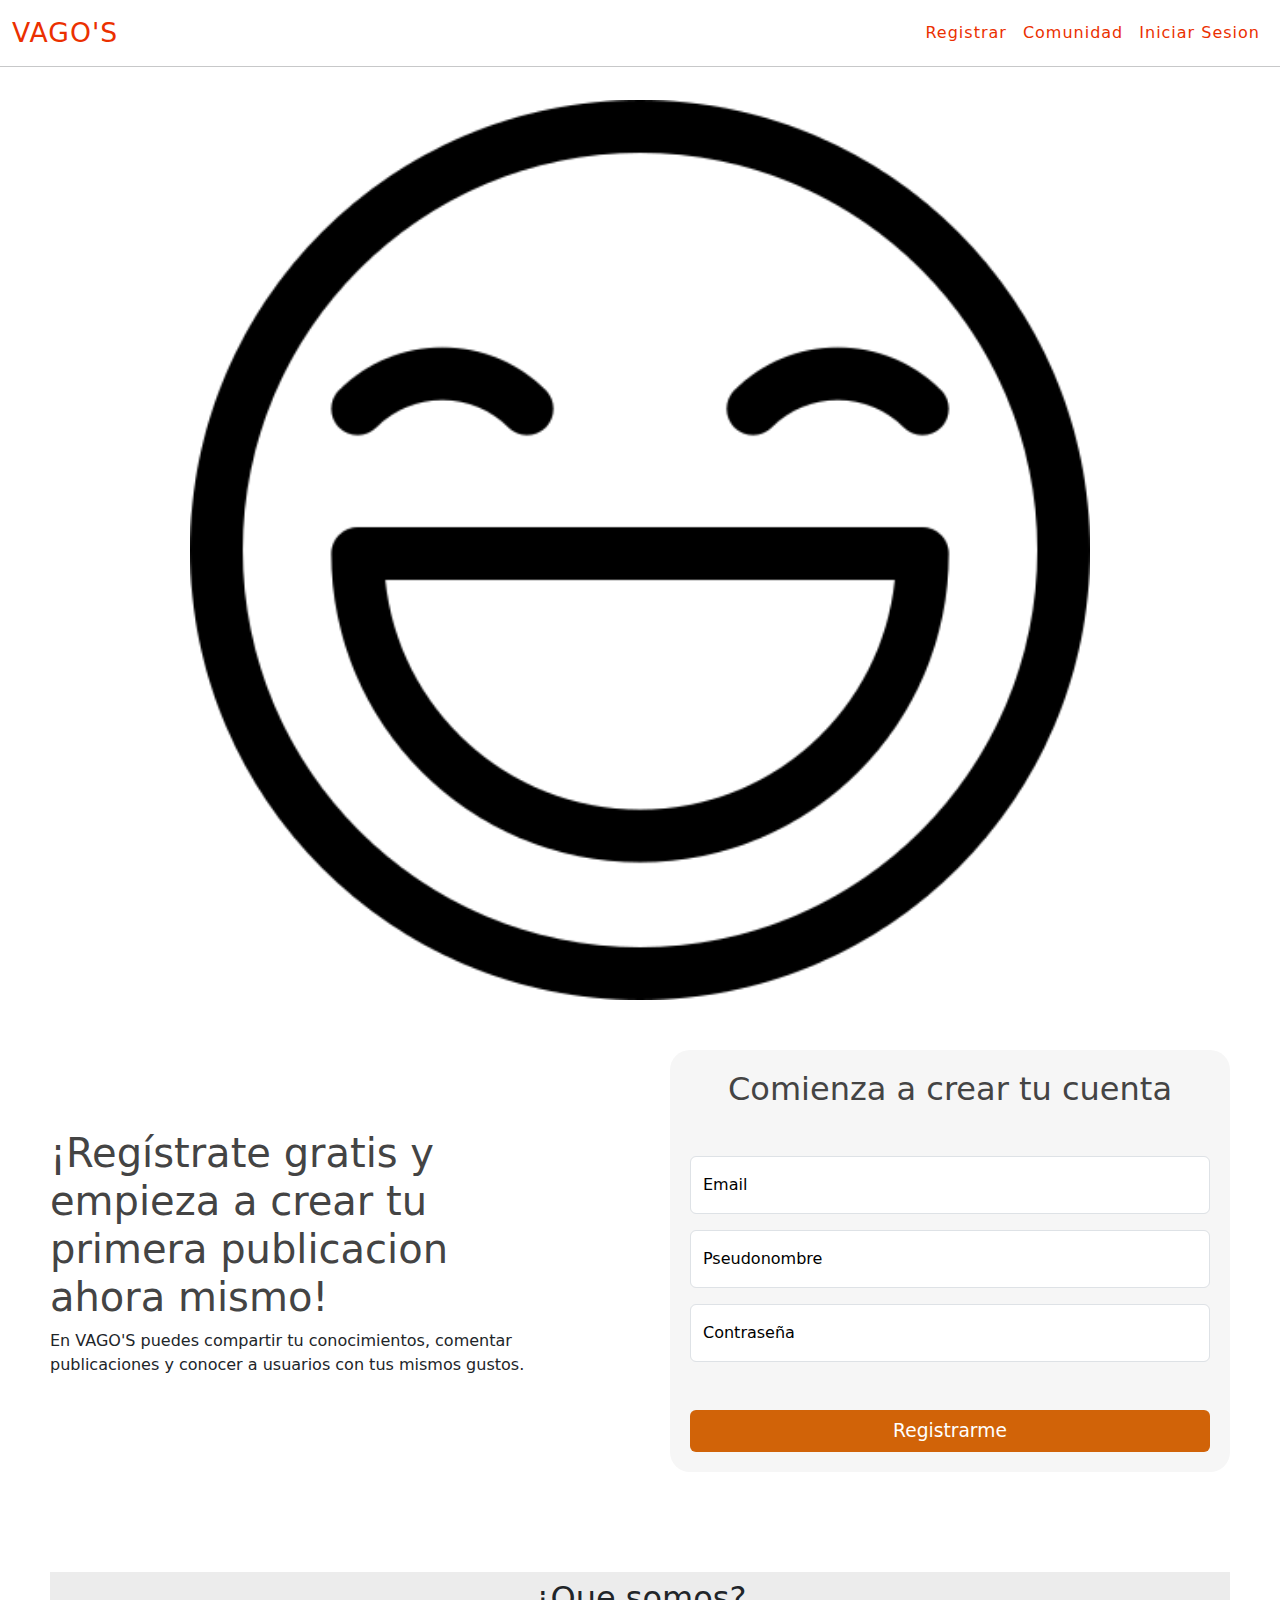
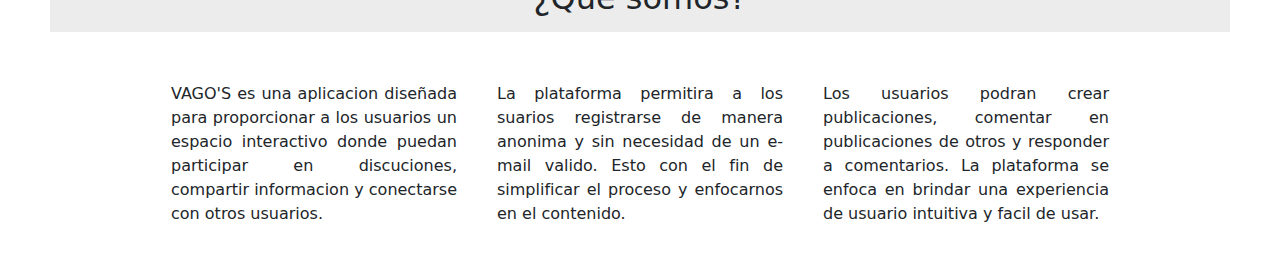
<file: templates/index.html>
<!DOCTYPE html>
<html lang="es">
<head>
    <meta charset="UTF-8">
    <meta name="viewport" content="width=device-width, initial-scale=1.0">
    <title>Somos VAGO'S</title>
    <link href="https://cdn.jsdelivr.net/npm/bootstrap@5.3.3/dist/css/bootstrap.min.css" rel="stylesheet" integrity="sha384-QWTKZyjpPEjISv5WaRU9OFeRpok6YctnYmDr5pNlyT2bRjXh0JMhjY6hW+ALEwIH" crossorigin="anonymous">
    <link rel="stylesheet" href="/static/css/index.css">
</head>
<body>
    <header>
        <nav class="navbar navbar-expand-lg">
            <div class="container-fluid">
                <a class="navbar-brand" href="#">VAGO'S</a>
                <button class="navbar-toggler" type="button" data-bs-toggle="collapse" data-bs-target="#navbarNavAltMarkup" aria-controls="navbarNavAltMarkup" aria-expanded="false" aria-label="Toggle navigation">
                    <span class="navbar-toggler-icon"></span>
                </button>
                <div class="collapse navbar-collapse" style="justify-content: end;" id="navbarNavAltMarkup">
                    <div class="navbar-nav">
                        <a class="nav-link" aria-current="page" id="link1" href="#registrar">Registrar</a>                                      
                        <a class="nav-link" aria-current="page" id="link2" href="#comunidad">Comunidad</a>                  
                        <a class="nav-link" aria-current="page" id="link3" href="/login">Iniciar Sesion</a>                                                                          
                    </div>
                </div>            
            </div>                
        </nav>
        <hr>
    </header>  
    <main>
        <section class="banner"></section>
        <section id="registrar" class="registro">
            <article class="mensaje-registro">
                <h1 class="h1" style="color: #444;">¡Regístrate gratis y empieza a crear tu primera publicacion ahora mismo!</h1>                                     
                <p>En VAGO'S puedes compartir tu conocimientos, comentar publicaciones y conocer a usuarios con tus mismos gustos.</p>                                 
            </article>
            <article class="form-registro">
                <form id="form">
                    <h2 class="text-center h2 mb-5" style="color: #444;">Comienza a crear tu cuenta</h2>                                     
                    <div class="form-floating mb-3">
                        <input type="email" class="form-control" id="inputEmail" placeholder="" title="Ingresa tu correo electronico" required maxlength="30">
                        <label for="inputEmail" style="color: #000;">Email</label>
                    </div>
                    <div class="form-floating mb-3">
                        <input type="text" class="form-control" id="inputNombre" placeholder="" title="Ingresa tu nombre de usuario" required maxlength="30">
                        <label for="inputNombre" style="color: #000;">Pseudonombre</label>
                    </div>
                    <div class="form-floating mb-5">
                        <input type="password" class="form-control" id="inputClave" placeholder="" title="Igresa tu contraseña" required minlength="8" maxlength="30">
                        <label for="inputClave" style="color: #000;">Contraseña</label>
                    </div>
                    <button class="btn" type="submit" style="font-size: 14pt; background-color: rgb(209, 99, 8); color:#fff;">Registrarme</button>
                </form>
            </article>
        </section>
        <section class="sub-title">
            <h2 class="h2 text-center">¿Que somos?</h2>
        </section>
        <section id="comunidad">
            <article class="comunidad-uno"><p>VAGO'S es una aplicacion diseñada para proporcionar a los usuarios un espacio interactivo donde puedan participar en discuciones, compartir informacion y conectarse con otros usuarios.</p></article>
            <article class="comunidad-dos"><p>
                La plataforma permitira a los suarios registrarse de manera anonima y sin necesidad de un e-mail valido. Esto con el fin de simplificar el proceso y enfocarnos en el contenido.
            </p></article>
            <article class="comunidad-tres"><p>
                Los usuarios podran crear publicaciones, comentar en publicaciones de otros y responder a comentarios. La plataforma se enfoca en brindar una experiencia de usuario intuitiva y facil de usar.
            </p></article>
        </section>
    </main>
        
</body>
<script src="https://cdn.jsdelivr.net/npm/bootstrap@5.3.3/dist/js/bootstrap.bundle.min.js" integrity="sha384-YvpcrYf0tY3lHB60NNkmXc5s9fDVZLESaAA55NDzOxhy9GkcIdslK1eN7N6jIeHz" crossorigin="anonymous"></script>
<script src="../static/js/landPage.js"></script>
</html>
</file>
<file: static/css/index.css>
html, body{
    height: 100%;
}

body{
    background-color: #fff;
    display: flex;
    flex-direction: column;
    align-items: center;
}

header{
    position: fixed;
    top: 0;
    z-index: 3;
    width: 100%;
    background: #fff;    
}

header hr{
    margin: 0;
}

.navbar-brand{
    letter-spacing: 1px;
    font-size: 20pt;
    color: #eb3000;
}


.nav-link{
    font-size: 12pt;
    letter-spacing: 1px;    
    color: #eb3000;
}

main{
    margin-top: 100px;
    padding: 0 10px;
    max-width: 1200px;
}

.banner{    
    height: 100vh;    
    background-image: url(../img/logo.png);
    background-size: contain;
    background-repeat: no-repeat;
    background-position: center;
}

.registro{
    margin-top: 50px;
    display: flex;
    flex-direction: row;
    flex-wrap: wrap;
    justify-content: center;
    align-items: center;
}

.mensaje-registro, .form-registro{
    margin-bottom: 50px;        
    flex: 1;
    min-width: 220px;
}

.mensaje-registro{
    margin-right: 50px;
}

.form-registro{
    background-color: #f6f6f6;
    border-radius: 20px;
    padding: 20px;
    margin-left: 50px;
}

.form-registro #form{
    display: flex;
    flex-direction: column;
}

.sub-title{
    width: 100%;
    height: 60px;
    margin-top: 50px;
    margin-bottom: 50px;
    background: #ececec;
    align-content: space-evenly;
}

#comunidad{
    display: flex;
    flex-direction: row;
    flex-wrap: wrap;
    align-items: stretch;
    justify-content: center;
}

#comunidad article{
    text-align: justify;
    flex: 1;
    min-width: 220px;
    margin-bottom: 30px;
    margin-right: 20px;
    margin-left: 20px;
    max-width: 286px;
}
</file>
